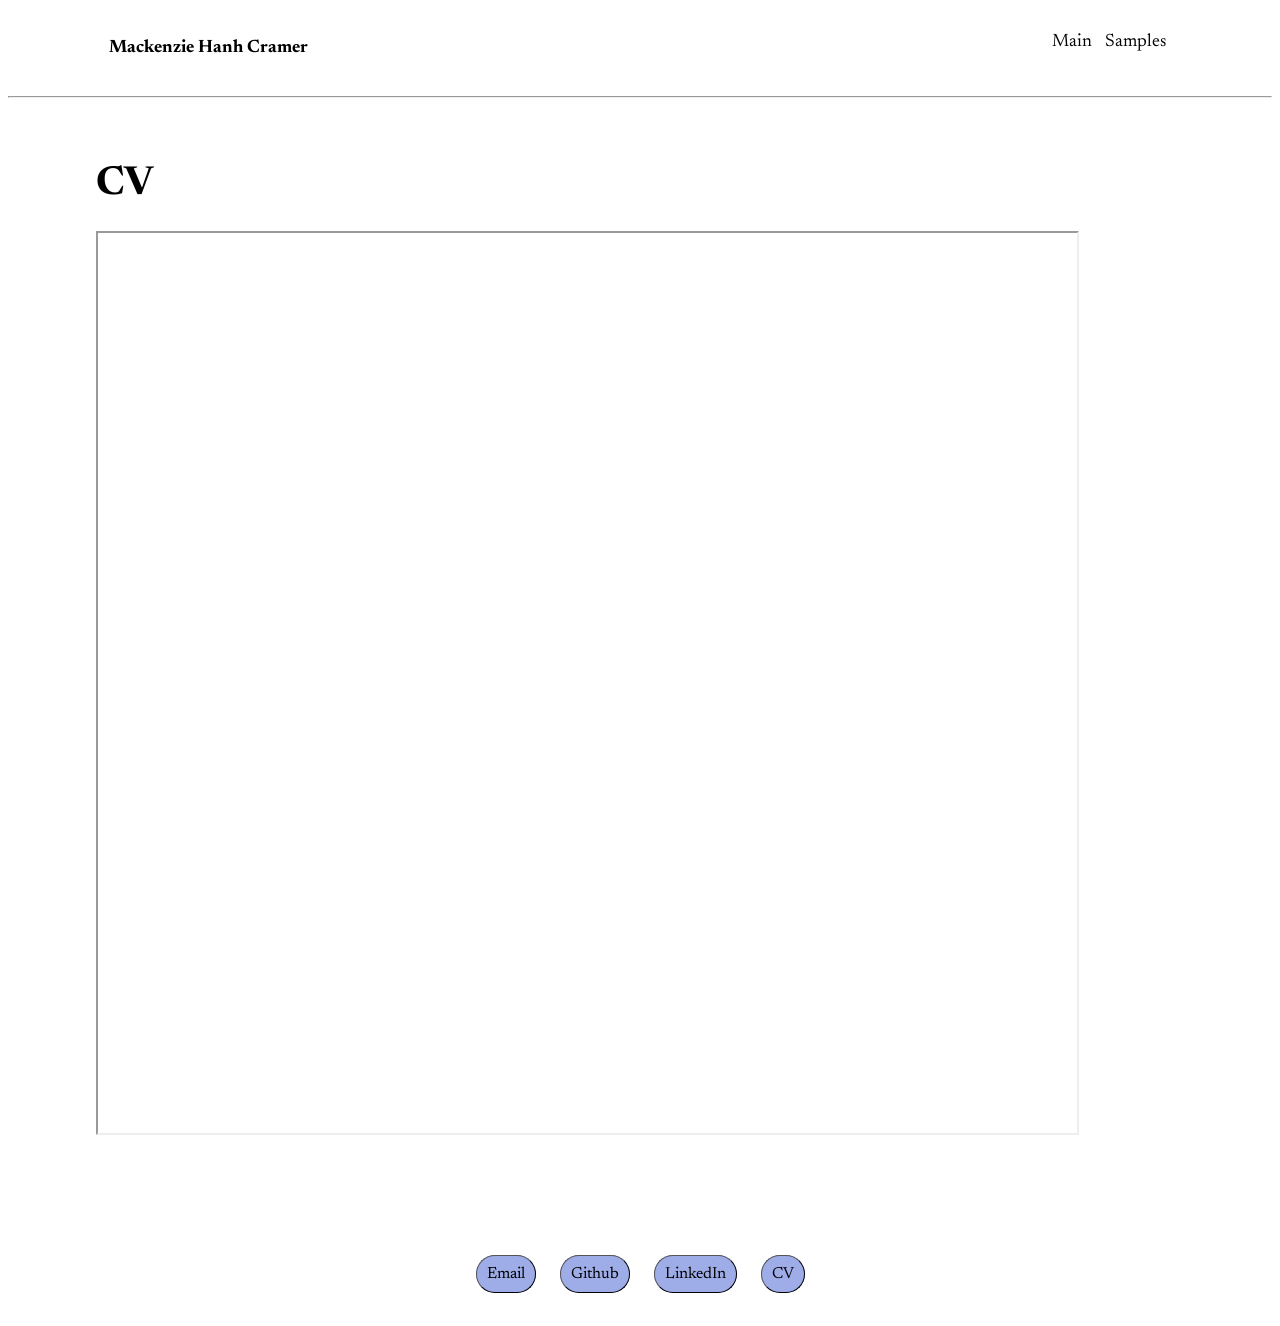
<file: cv.html>
<!DOCTYPE html>
<html lang ="en-US">
    <head>
        <link rel="stylesheet" href="styler.css">
        <title>Mackenzie Hanh Cramer</title>
        <meta name="viewport" content="width=device-width, initial-scale=1.0">
    </head>
     
    <body>   

        <header>
            <div class="special-heading">
                <div style="text-align: left">
                    <h4> Mackenzie Hanh Cramer </h4>
                </div>

                <div style="text-align: right">
                    <br />
                    <a class ="heading" href ="index.html">Main</a>
                    <a class ="heading" href ="samples.html">Samples</a>
                </div>

            </div>
            <hr style="width:device-width"/>
        </header>

        <main>
            <div id="cv" style="padding-block-end: 10%">
                <br />
                <br />
                <h1 style="font-size:40px">CV</h1>
                <iframe src="CV.pdf" width="90%" height="900px" box-sizing: border-box;> </iframe>
            </div>

        </main>

        <footer>
            <a href="mailto:mackenzie.hanh@ischool.berkeley.edu" class="button">Email</a>
            <a href="https://github.com/mackenziehanhcramer" class="button" target = "_blank">Github</a>
            <a href ="https://www.linkedin.com/in/mackenzie-hanh-cramer" class="button" target = "_blank">LinkedIn</a>
            <a href ="cv.html" class="button">CV</a>
        </footer>

     </body>
</html>
</file>
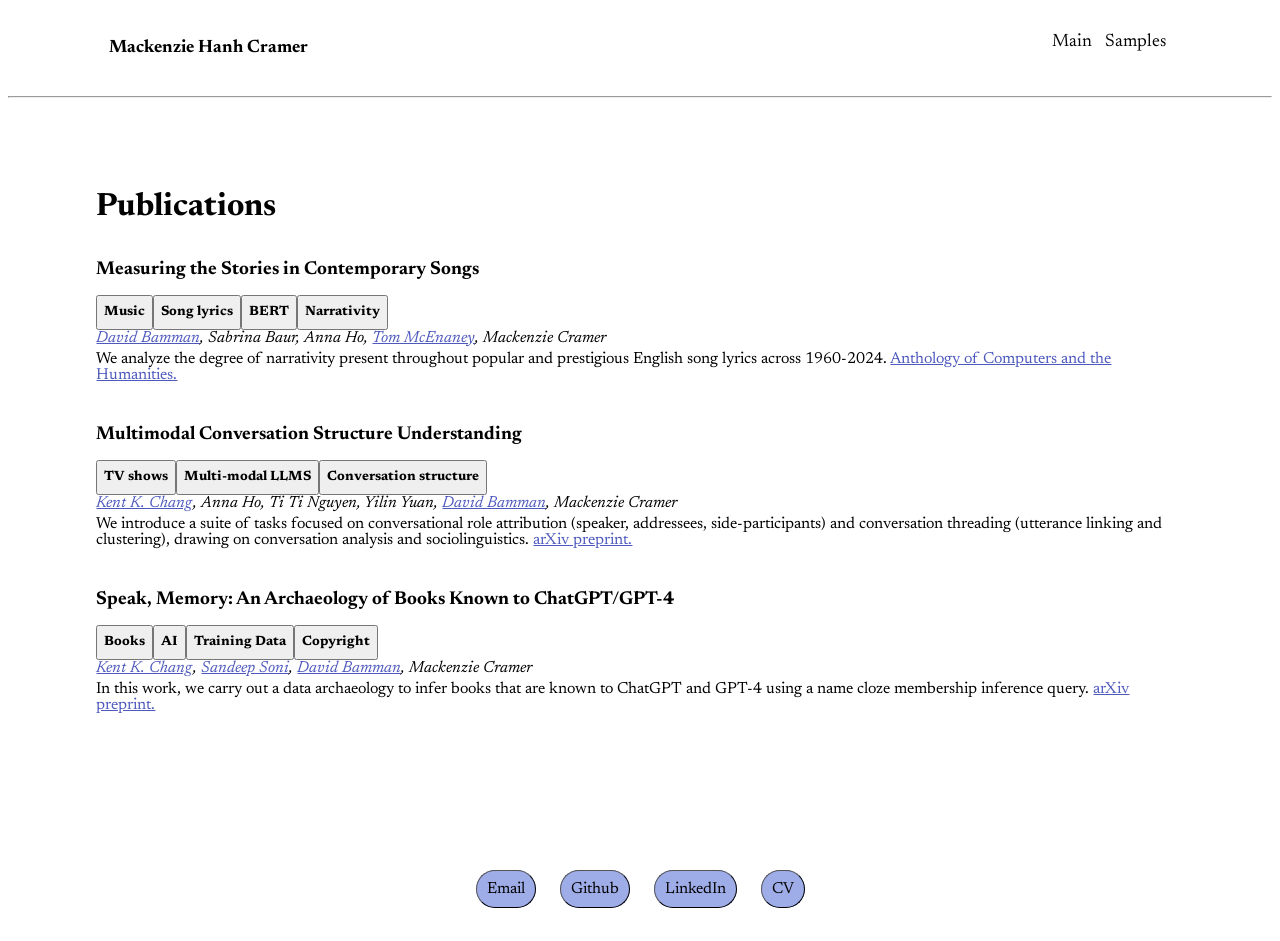
<file: samples.html>
<!DOCTYPE html>
<html lang ="en-US">
    <head>
        <link rel="stylesheet" href="styler.css">
        <title>Mackenzie Hanh Cramer</title>
        <meta name="viewport" content="width=device-width, initial-scale=1.0">
    </head>
     
    <body>   

        <header>
            <div class="special-heading">
                <div style="text-align: left">
                    <h4> Mackenzie Hanh Cramer </h4>
                </div>

                <div style="text-align: right">
                    <br />
                    <a class ="heading" href ="index.html">Main</a>
                    <a class ="heading" href ="samples.html">Samples</a>
                </div>

            </div>
            <hr style="width:device-width"/>
        </header>

        <main>
            <div id="publications" style="padding-top:5%">

                <!-- Publications -->
                <h1>Publications</h1>
                </br>
                <article class="paper">
                    <h3 class="pub-title">Measuring the Stories in Contemporary Songs</h3><br />
                    <button>Music</button><button>Song lyrics</button><button>BERT</button><button>Narrativity</button>
                    <p class="pub-authors">
                        <a href ="https://people.ischool.berkeley.edu/~dbamman/" target = "_blank">David Bamman</a>,
                        Sabrina Baur,
                        Anna Ho,
                        <a href ="https://complit.berkeley.edu/people/tom-mcenaney" target = "_blank">Tom McEnaney</a>,
                        Mackenzie Cramer</p>
                    <p class="pub-desc">We analyze the degree of narrativity present throughout popular and prestigious English song lyrics across 1960-2024. 
                    <a href = "https://anthology.ach.org/volumes/vol0003/measuring-stories-in-contemporary-songs/10.63744@w9C0wDxmZTVt.pdf" target = "_blank">Anthology of Computers and the Humanities.</a></p><br />
                </article>

                <article class="paper">
                    <h3 class="pub-title">Multimodal Conversation Structure Understanding</h3><br />
                    <button>TV shows</button><button>Multi-modal LLMS</button><button>Conversation structure</button>
                    <p class="pub-authors">
                        <a href ="https://kentkc.org" target = "_blank">Kent K. Chang</a>, 
                        Anna Ho, 
                        Ti Ti Nguyen, 
                        Yilin Yuan,
                        <a href ="https://people.ischool.berkeley.edu/~dbamman/" target = "_blank">David Bamman</a>, 
                        Mackenzie Cramer</p>

                    <p class="pub-desc">We introduce a suite of tasks focused on conversational role attribution (speaker, addressees, side-participants) and conversation threading (utterance linking and clustering), drawing on conversation analysis and sociolinguistics.
                    <a href = "https://arxiv.org/pdf/2505.17536" target = "_blank">arXiv preprint.</a></p><br />
                </article>

                <article class="paper">
                    <h3 class="pub-title">Speak, Memory: An Archaeology of Books Known to ChatGPT/GPT-4</h3><br />
                    <button>Books</button><button>AI</button><button>Training Data</button><button>Copyright</button>
                    <p class="pub-authors">
                        <a href ="https://kentkc.org" target = "_blank">Kent K. Chang</a>, 
                        <a href ="https://sandeepsoni.github.io" target = "_blank">Sandeep Soni</a>, 
                        <a href ="https://people.ischool.berkeley.edu/~dbamman/" target = "_blank">David Bamman</a>, 
                        Mackenzie Cramer</p>

                    <p class="pub-desc">In this work, we carry out a data archaeology to infer books that are known to ChatGPT 
                        and GPT-4 using a name cloze membership inference query. 
                    <a href = "https://arxiv.org/abs/2305.00118" target = "_blank">arXiv preprint.</a></p><br />
                </article>
            
            </div>

            <footer>
                <a href="mailto:mackenzie.hanh@ischool.berkeley.edu" class="button">Email</a>
                <a href="https://github.com/mackenziehanhcramer" class="button" target = "_blank">Github</a>
                <a href ="https://www.linkedin.com/in/mackenzie-hanh-cramer" class="button" target = "_blank">LinkedIn</a>
                <a href ="cv.html" class="button">CV</a>
            </footer>

        </main>
    </body>
</html>
</file>
<file: styler.css>
@import url(https://fonts.googleapis.com/css?family=Newsreader);

header {
    font-family: "Newsreader", sans-serif;
    text-align: center;
    width: device-width;
    position:sticky;
    top:0;
    background:white;
}

.special-heading {
    display: flex;
    padding-block-end: 0px;
    margin:15px;
    font-size:large;
    padding-left:0%;
    padding-right:0%;
}

.special-heading > div {
    width:50%;
    padding-block-end: 0px;
}

body {
    font-family: "Newsreader", sans-serif;
    text-align: left;
    cursor: grab;
}

div {
    padding-block-end: 10%;
    clear:both;
    padding-left:7%;
    padding-right:7%;
}

.intro {
    padding-top:10%;
    padding-bottom:0%;
}

.intro > h1 {
    font-size:70px; 
    margin-bottom:0px;
}

.intro > p {
    font-size:30px; 
    margin-top:0px
}

.about {
    text-align:left; 
    font-size:20px;
}

.event{
    padding:0%;
    margin:0%;
    padding-bottom: 5px;
    clear:both;
}

.timeline-date{
    float:left;
    width: 20%;
    font-size: larger;
    font-weight: bold;
    font-style: italic;
}

.timeline-contet{
    float:right;
    width: 80%;
}

.paper{
    padding-block-end:10px;
}

.pub-title{
    padding:0;
    margin:0;
}

.pub-authors{
    margin:0;
    margin-bottom:5px;
    padding:0;
    font-style: italic;
}

.pub-desc{
    margin-top:0;
    padding-top:0;
}

img{
    width: 60%;
    height: 60%;
    margin:auto;

    display:block;
    max-width: 200px;
    min-width:150px;
}

aside {
    width: auto;
    padding-left: 1%;
    padding-right: 1%;
    padding-bottom: 1%;
    float: right;
    overflow-x: hidden;
}

a {
    color:rgb(78, 89, 189);
}

a.heading {
    padding: 1%;
    color:rgb(0, 0, 0); 
    text-decoration:none;
}

a.heading:hover {
    font-weight:bolder;
}

footer{
    font-family: "Newsreader", sans-serif;
    text-align: center;
    width: device-width;
    align-items:center;
    bottom:0;
    padding:0;
    margin-bottom:30px;
    height: 30px;
}

button{
    height:35px;
    font-family: "Newsreader", sans-serif;
    font-weight:bold; 
}

a.button {
    width:auto;
    height:auto;
    padding: 10px;
    margin: 10px;
    margin-bottom: 0px;
    border: 1px outset buttonborder;
    border-radius: 25px;
    color:rgb(0, 0, 0);
    background-color: rgb(158, 172, 231);
    text-decoration:none;
}

a.button:hover {
    color:rgb(255, 252, 252);
    background-color: darkblue;
}
</file>
